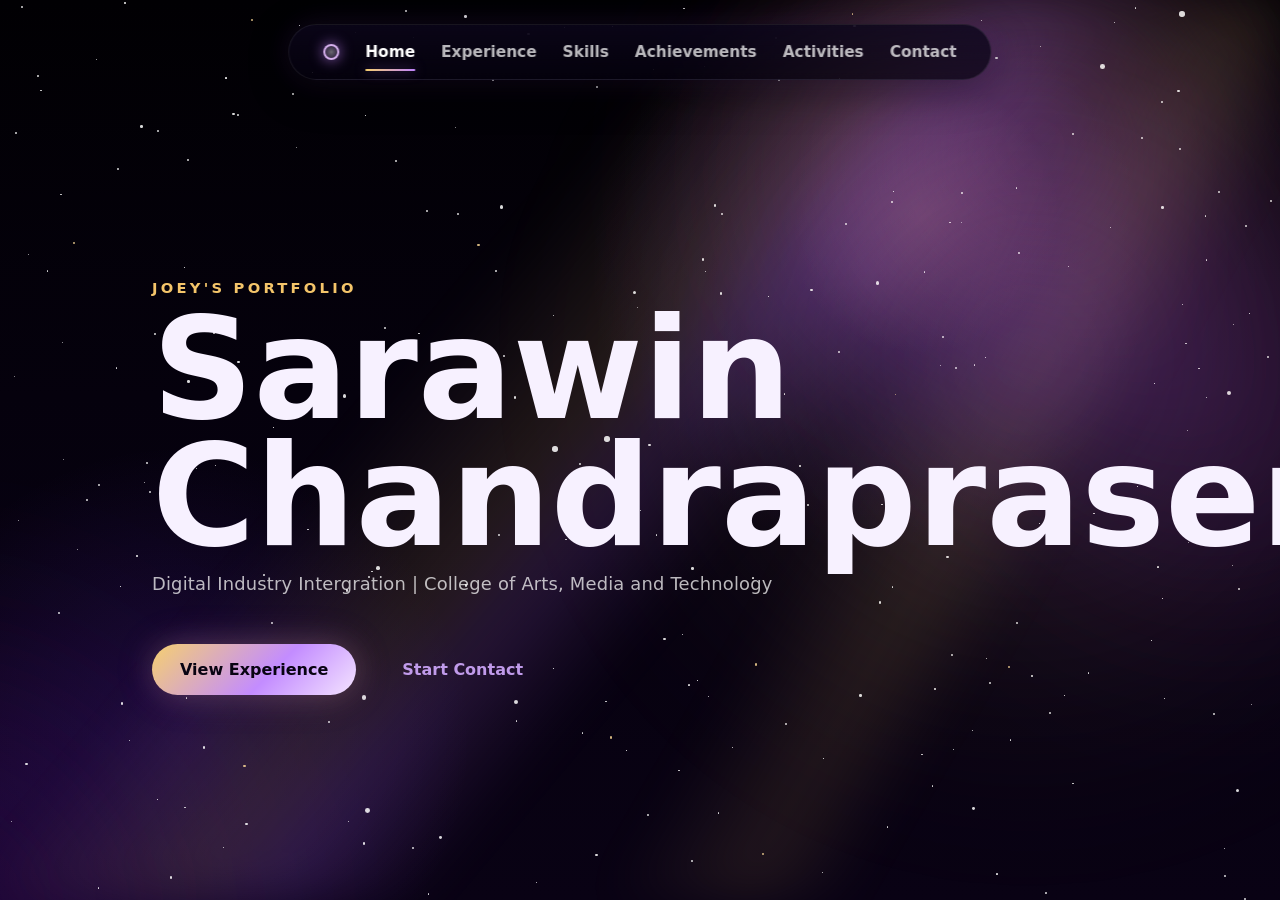
<file: index (3).html>
<!doctype html>
<html lang="en">
<head>
  <meta charset="utf-8">
  <meta name="viewport" content="width=device-width, initial-scale=1">
  <meta name="description" content="A deep-space purple portfolio built for GitHub Pages.">
  <title>Portfolio</title>
  <link rel="stylesheet" href="styles.css">
</head>
<body>
  <!-- Space background -->
  <div class="space-background" aria-hidden="true">
    <div class="stars" id="stars"></div>
    <div class="mouse-trail" id="mouse-trail"></div>
    <div class="space-glow glow-left"></div>
    <div class="space-glow glow-right"></div>
    <div class="nebula nebula-left"></div>
    <div class="nebula nebula-right"></div>
    <div class="space-haze"></div>
    <div class="starburst starburst-left"></div>
    <div class="starburst starburst-middle"></div>
    <div class="starburst starburst-right"></div>
    <div class="dark-cloud cloud-left"></div>
    <div class="dark-cloud cloud-right"></div>
  </div>

<!-- Floating navigation -->
<header class="floating-nav">

  <a href="#home" class="nav-brand">
    <span class="brand-orbit"></span>
  </a>

  <nav class="nav-links">
    <a href="#home" class="active">Home</a>
    <a href="#experience">Experience</a>
    <a href="#skills">Skills</a>
    <a href="#achievements">Achievements</a>
    <a href="#activities">Activities</a>
    <a href="#contact">Contact</a>
  </nav>

</header>
  
  <main>
    <!-- Home section -->
    <section class="hero" id="home">
      <div class="hero-copy">
        <p class="eyebrow">JOEY'S PORTFOLIO</p>
        <h1>Sarawin Chandraprasert</h1>
        <p class="hero-text">Digital Industry Intergration | College of Arts, Media and Technology</p>
        <div class="hero-actions" aria-label="Hero actions">
          <a class="button primary" href="#work">View Experience</a>
          <a class="button secondary" href="#contact">Start Contact</a>
        </div>
      </div>
    </section>

  </main>
  <script src="script.js"></script>
</body>
</html>
</file>
<file: styles.css>
:root {
  --void: #030005;
  --text: #f7f1ff;
  --muted: rgba(255,255,255,0.72);

  --gold: #f4c56a;
  --purple: #a855f7;
  --purple-soft: #c084fc;

  --panel:
    rgba(12, 6, 24, 0.72);

  --line:
    rgba(255,255,255,0.08);
}

/* Page setup */

* {
  box-sizing: border-box;
}

html {
  scroll-behavior: smooth;
}

body {
  margin: 0;

  min-width: 320px;

  overflow-x: hidden;

  color: var(--text);

  font-family:
    Inter,
    ui-sans-serif,
    system-ui,
    sans-serif;

  background:
    #020003;
}

a {
  color: inherit;
  text-decoration: none;
}

/* Space background */

.space-background {
  position: fixed;

  inset: 0;

  overflow: hidden;

  pointer-events: none;

  z-index: -20;

  background:
    radial-gradient(
      circle at 72% 24%,
      rgba(255, 205, 120, 0.16),
      transparent 12%
    ),

    radial-gradient(
      circle at 68% 30%,
      rgba(163, 89, 255, 0.22),
      transparent 26%
    ),

    radial-gradient(
      circle at 14% 82%,
      rgba(126, 52, 255, 0.18),
      transparent 22%
    ),

    linear-gradient(
      180deg,
      #010003 0%,
      #05010d 44%,
      #090214 100%
    );
  }
/* Nebula */

.space-background::before {
  content: "";

  position: absolute;

  inset: -20%;

  z-index: 1;

  background:

    radial-gradient(
      circle at 74% 22%,
      rgba(255, 208, 120, 0.20),
      transparent 10%
    ),

    radial-gradient(
      circle at 70% 28%,
      rgba(174, 92, 255, 0.34),
      transparent 18%
    ),

    radial-gradient(
      circle at 82% 46%,
      rgba(150, 70, 255, 0.24),
      transparent 16%
    ),

    radial-gradient(
      circle at 10% 88%,
      rgba(132, 52, 255, 0.20),
      transparent 18%
    );

  filter:
    blur(90px)
    saturate(160%);
}

/* Energy veins */

.space-background::after {
  content: "";

  position: absolute;

  inset: 0;

  z-index: 1;

  background:

    linear-gradient(
      130deg,
      transparent 35%,
      rgba(255, 208, 120, 0.12) 46%,
      rgba(196, 120, 255, 0.16) 50%,
      transparent 58%
    ),

    linear-gradient(
      120deg,
      transparent 62%,
      rgba(255, 208, 120, 0.10) 70%,
      transparent 76%
    );

  filter:
    blur(24px);
}

/* Stars */

.stars {
  position: absolute;

  inset: 0;

  width: 100%;
  height: 100%;

  overflow: hidden;

  z-index: 5;
}

/* Individual stars */

.star {
  position: absolute;

  border-radius: 50%;

  background: white;

  opacity: 0.85;

  z-index: 5;

  animation:
    twinkle var(--twinkle-duration)
    ease-in-out infinite;
}

/* Large cinematic stars */

.star.large {
  background:
    rgba(255,220,150,0.96);

  box-shadow:
    inset 0 1px 0 rgba(255,255,255,0.04);
}

/* Shooting stars */

.shooting-star {
  position: absolute;

  width: 180px;
  height: 2px;

  z-index: 6;

  opacity: 0;

  border-radius: 999px;

  background:
    linear-gradient(
      90deg,
      rgba(255,255,255,1) 0%,
      rgba(255,240,210,.95) 12%,
      rgba(255,220,150,.55) 45%,
      rgba(255,220,150,.18) 75%,
      transparent 100%
    );

  filter:
    drop-shadow(
      0 0 10px
      rgba(255,220,160,0.9)
    );

  transform:
        rotate(-25deg);

    animation:
        shootingStar linear infinite;
}

/* Planet */

.planet {
  position: absolute;

  right: -180px;
  bottom: -180px;

  width: 540px;
  height: 540px;

  border-radius: 50%;

  background:
    radial-gradient(
      circle at 28% 28%,
      rgba(255,208,120,0.12),
      rgba(10,4,20,1) 60%
    );

  box-shadow:
    inset
    -80px
    -40px
    120px
    rgba(0,0,0,0.95),

    0 0 60px
    rgba(255,196,94,0.12);
}

/* Orbit rings */

.orbit-ring {
  position: absolute;

  border:
    1px solid rgba(255,208,120,0.16);

  border-radius: 50%;
}

/* Twinkle animation */

@keyframes twinkle {

  0%, 100% {
    opacity: 0.3;
  }

  50% {
    opacity: 1;
  }
}

/* Main */

main {
  position: relative;
  z-index: 2;
}

/* Floating navigation */

.floating-nav {
  position: fixed;

  top: 32px;
  left: 50%;

  transform: translateX(-50%);

  display: flex;
  align-items: center;
  justify-content: center;

  gap: 34px;

  padding: 18px 34px;

  width: fit-content;
  max-width: 92%;

  border-radius: 999px;

  background:
    rgba(10,6,24,0.72);

  border:
    1px solid rgba(255,255,255,0.08);

  box-shadow:
    0 10px 40px rgba(0,0,0,0.42),
    0 0 24px rgba(140,90,255,0.14);

  backdrop-filter: blur(18px);

  z-index: 9999;
}

.nav-links {
  display: flex;
  align-items: center;

  gap: 26px;
}

.nav-links a {
  position: relative;

  color:
    rgba(255,255,255,0.72);

  font-size: 1rem;
  font-weight: 500;

  transition:
    color 180ms ease;
}

.nav-links a:hover,
.nav-links a.active {
  color: white;
}

.nav-links a::after {
  content: "";

  position: absolute;

  left: 0;
  bottom: -8px;

  width: 100%;
  height: 1px;

  background:
    linear-gradient(
      90deg,
      transparent,
      rgba(255,255,255,0.92),
      transparent
    );

  transform: scaleX(0);

  transition:
    transform 180ms ease;
}

.nav-links a:hover::after,
.nav-links a.active::after {
  transform: scaleX(1);
}

/* Hero */

.hero {
  position: relative;

  width:
    min(100% - 48px, 1400px);
  #contact .experience-heading{

    padding-left:80px;

}

#contact .hero-text{

    max-width:650px;

}

  min-height: 100svh;

  margin: 0 auto;

  display: flex;
  align-items: center;
  justify-content: flex-start;

  padding-left: 10vw;
  padding-top: 60px;
}

.hero::before {
  content: "";

  position: absolute;

  top: -10%;
  right: -18%;

  width: 900px;
  height: 900px;

  border-radius: 50%;

  background:
    radial-gradient(
      circle,
      rgba(186,120,255,0.24),
      rgba(255,208,120,0.08) 30%,
      transparent 70%
    );

  filter:
    blur(90px);

  z-index: -1;
}

.hero-copy {
  max-width: 980px;
}

.eyebrow {
  margin-bottom: 10px;

  color: var(--gold);

  font-size: 0.92rem;
  font-weight: 700;

  letter-spacing: 0.22em;

  text-transform: uppercase;
}

h1 {
  margin: 0;

  font-size:
    clamp(6rem, 11vw, 9.5rem);

  line-height: 0.9;

  letter-spacing: 0,00em;

  font-weight: 800;
}

.hero-text {
  margin-top: 10px;

  max-width: 760px;

  font-size: 1.12rem;

  line-height: 1.6;

  letter-spacing: 0.01em;

  color:
    rgba(255,255,255,0.72);
}

.hero-actions {
  display: flex;
  align-items: center;

  gap: 18px;

  margin-top: 46px;
}

/* Buttons */

.button {
  display: inline-flex;
  align-items: center;
  justify-content: center;

  padding: 16px 28px;

  border-radius: 999px;

  font-weight: 700;

  transition:
    transform 180ms ease,
    opacity 180ms ease;
}

.button:hover {
  transform: translateY(-2px);
}

.button.primary {
  color: #080312;

  background:
    linear-gradient(
      135deg,
      #f6d06f 0%,
      #c38cff 58%,
      #f4e4ff 100%
    );

  box-shadow:
    0 0 30px rgba(255,210,120,0.16),
    0 0 40px rgba(168,85,247,0.18);
}

.button.secondary {
  color:
    rgba(210,170,255,0.9);
}

/* Experience section */

.experience-section {
  position: relative;

  width:
    min(100% - 48px, 1400px);

  margin: 0 auto;

  padding: 60px 0 160px;

  overflow: visible;
}

/* Section title */

.experience-heading {
    width: 100vw;

    margin-left: calc(50% - 50vw);

    padding: 0 80px;

    margin-bottom: 42px;

    max-width: none;

    box-sizing: border-box;
}

.experience-heading h2 {
  font-size:
    clamp(3rem, 6vw, 5rem);

  line-height: 0.00;

  letter-spacing: -0.05em;
}

/* Category */

.experience-category {
  margin-bottom: 70px;
}

.category-header {
    display: flex;
    align-items: center;

    gap: 18px;

    width: 100vw;

    margin-left: calc(50% - 50vw);

    padding: 0 80px;

    margin-bottom: 26px;
}

.category-line {
  width: 60px;
  height: 1px;

  background:
    linear-gradient(
      90deg,
      rgba(255,210,120,0.9),
      transparent
    );
}

.category-title {
  color: var(--gold);

  font-size: 1rem;
  font-weight: 700;

  letter-spacing: 0.18em;

  text-transform: uppercase;
}

/* Horizontal scroll */

.experience-scroll {
    display: flex;

    gap: 22px;

    overflow-x: auto;
    overflow-y: visible;

    width: 100vw;

    margin-left: calc(50% - 50vw);

    padding: 20px 80px;

    scrollbar-width: none;

    scroll-padding-inline: 80px;
}

.experience-scroll::-webkit-scrollbar {
    display: none;
}

/* Scroll spacer */

.scroll-spacer {
    flex: 0 0 60px;
}

/* Experience cards */

.experience-card {
  position: relative;

  flex: 0 0 390px;

  min-height: 320px;

  padding: 42px;

  border-radius: 28px;

  background:
    linear-gradient(
      180deg,
      rgba(22,12,40,0.92),
      rgba(10,4,22,0.82)
    );

  border:
    1px solid rgba(255,255,255,0.08);

  box-shadow:
    inset 0 1px 0 rgba(255,255,255,0.05);

  backdrop-filter:
    blur(20px);
  
  transition:
    transform 300ms cubic-bezier(.22,.61,.36,1),
    border-color 300ms ease,
    background 300ms ease;
  
  overflow: hidden;
}

/* Exp card hover effect */

.experience-card:hover {
    transform: translateY(-8px);

    border-color: rgba(255,210,120,0.25);

    background:
        linear-gradient(
            180deg,
            rgba(28,16,52,0.95),
            rgba(12,6,28,0.88)
        );

    box-shadow:
        0 0 24px rgba(168,85,247,0.10),
        inset 0 1px 0 rgba(255,255,255,0.08);
}

/* Card glow */

.experience-card::before {
  content: "";

  position: absolute;

  inset: 0;

  background:
    radial-gradient(
      circle at top right,
      rgba(255,210,120,0.14),
      transparent 34%
    ),

    radial-gradient(
      circle at bottom left,
      rgba(168,85,247,0.18),
      transparent 42%
    );

  pointer-events: none;
}

/* Card content */

.card-label {
  margin-bottom: 18px;

  color:
    rgba(255,210,120,0.9);

  font-size: 0.78rem;
  font-weight: 700;

  letter-spacing: 0.16em;

  text-transform: uppercase;
}

.experience-card h3 {
  margin: 0 0 20px;

  font-size: 2rem;

  line-height: 1.05;

  letter-spacing: -0.03em;
}
.experience-card p {
  margin: 0;

  color:
    rgba(255,255,255,0.72);

  line-height: 1.9;

  font-size: 1.05rem;
}
/* Placeholder */

.placeholder-text {
  color:
    rgba(255,255,255,0.48);

  font-style: italic;
}

/* Mobile */

@media (max-width: 640px) {

  .experience-section {
    width: calc(100% - 28px);
  }

  .experience-card {
    flex: 0 0 88%;
  }

  .experience-heading {
    margin-bottom: 50px;
  }
}

/* Animations */

@keyframes twinkle {

  0%, 100% {
    opacity: 0.3;
  }

  50% {
    opacity: 1;
  }
}

@keyframes shootingStar {

  0% {
    transform:
      translate3d(0,0,0)
      rotate(-25deg);

    opacity: 0;
  }

  8% {
    opacity: 1;
  }

  30% {
    opacity: 1;
  }

  100% {
    transform:
      translate3d(-2200px,800px,0)
      rotate(-25deg);

    opacity: 0;
  }
}

/* Mobile */

@media (max-width: 860px) {

  .floating-nav {
    padding: 14px 18px;

    gap: 18px;
  }

  .nav-links {
    gap: 18px;
  }

  .hero {
    padding-left: 24px;
  }

  h1 {
    font-size: 4.8rem;
  }
}

@media (max-width: 640px) {

  .hero {
    width: calc(100% - 28px);

    padding-left: 0;

    justify-content: center;
  }

  .hero-copy {
    text-align: center;
  }

  .hero-actions {
    justify-content: center;

    flex-wrap: wrap;
  }

  h1 {
    font-size: 3.5rem;
  }

  .hero-text {
    font-size: 1rem;
  }

  .floating-nav {
    width: calc(100% - 20px);

    overflow-x: auto;
  }
}
/* Final navbar fix */

.floating-nav {
  position: fixed;
  top: 24px;
  left: 50%;

  transform: translateX(-50%);

  display: flex;
  align-items: center;
  justify-content: center;

  gap: 26px;

  padding: 18px 34px;

  width: fit-content;
  max-width: 92%;

  border-radius: 999px;

  background:
    linear-gradient(
      180deg,
      rgba(12, 6, 28, 0.82),
      rgba(6, 2, 16, 0.72)
    );

  border:
    1px solid rgba(255,255,255,0.08);

  box-shadow:
    0 10px 40px rgba(0,0,0,0.42),
    0 0 30px rgba(168,85,247,0.12);

  backdrop-filter: blur(18px);

  z-index: 9999;
}

/* Left orb icon */

.nav-brand {
  display: flex;
  align-items: center;
  justify-content: center;

  text-decoration: none;

  flex-shrink: 0;
}

.brand-orbit {
  width: 16px;
  height: 16px;

  border-radius: 50%;

  border:
    2px solid rgba(230,190,255,0.92);

  background:
    radial-gradient(
      circle,
      rgba(255,255,255,0.35) 0%,
      rgba(196,132,252,0.14) 60%,
      transparent 100%
    );

  box-shadow:
    0 0 14px rgba(196,132,252,0.72),
    inset 0 0 10px rgba(255,255,255,0.22);
}

/* Nav links */

.nav-links {
  display: flex;
  align-items: center;

  gap: 26px;
}

.nav-links a {
  position: relative;

  color: rgba(255,255,255,0.72);

  font-size: 0.96rem;
  font-weight: 600;

  text-decoration: none;

  transition:
    color 180ms ease,
    opacity 180ms ease;
}

/* Hover */

.nav-links a:hover {
  color: #ffffff;
}

/* Active page */

.nav-links a.active {
  color: #ffffff;
}

/* Underline */

.nav-links a.active::after {
  content: "";

  position: absolute;

  left: 0;
  bottom: -10px;

  width: 100%;
  height: 2px;

  border-radius: 999px;

  background:
    linear-gradient(
      90deg,
      #f6d06f,
      #c084fc
    );

  box-shadow:
    0 0 12px rgba(192,132,252,0.55);
}

/* Click sparks */

.click-spark {
  position: fixed;

  width: 8px;
  height: 8px;

  border-radius: 50%;

  pointer-events: none;

  z-index: 99999;

  background:
    rgba(255,220,140,1);

  box-shadow:
    0 0 12px rgba(255,210,120,1),
    0 0 24px rgba(168,85,247,0.7);

  animation:
    sparkBurst 700ms ease-out forwards;
}

/* Spark animation */

@keyframes sparkBurst {

  0% {
    transform:
      translate(0,0)
      scale(1);

    opacity: 1;
  }

  100% {
    transform:
      translate(
        calc(var(--x) * 90px),
        calc(var(--y) * 90px)
      )
      scale(0);

    opacity: 0;
  }
}

/* Contact */

.contact-grid{

    display:grid;

    grid-template-columns:repeat(5,minmax(0,1fr));

    gap:22px;

    width:100vw;

    margin-left:calc(50% - 50vw);

    padding:20px 80px 20px 80px;

    margin-top:42px;

}

.contact-card{

    position:relative;

    display:flex;

    flex-direction:column;

    justify-content:center;

    align-items:center;

    text-align:center;

    min-height:220px;

    padding:24px 16px;
  
    border-radius:24px;

    background:
        linear-gradient(
            180deg,
            rgba(22,12,40,.92),
            rgba(10,4,22,.82)
        );

    border:1px solid rgba(255,255,255,.08);

    transition:
        transform .28s ease,
        border-color .28s ease,
        background .28s ease;

    overflow:hidden;

}

.contact-card:hover{

    transform:translateY(-8px);

    border-color:rgba(255,210,120,.28);

    background:
        linear-gradient(
            180deg,
            rgba(28,16,52,.95),
            rgba(12,6,28,.88)
        );

}

.contact-card::before{

    content:"";

    position:absolute;

    inset:0;

    background:

        radial-gradient(
            circle at top right,
            rgba(255,210,120,.12),
            transparent 34%
        ),

        radial-gradient(
            circle at bottom left,
            rgba(168,85,247,.18),
            transparent 42%
        );

    pointer-events:none;

}

.contact-icon{

    width:66px;

    height:66px;

    margin-bottom:18px;

    display:flex;

    align-items:center;

    justify-content:center;

    border-radius:50%;

    border:2px solid rgba(192,132,252,.65);

}

.contact-card .card-label{

    font-size:.72rem;

    letter-spacing:.25em;

    margin-bottom:10px;

}

.contact-card h3{

    margin:0;

    font-size:.92rem;

    font-weight:600;

    line-height:1.35;

    word-break:break-word;

    overflow-wrap:anywhere;

}

@media(max-width:1200px){

    .contact-grid{

        grid-template-columns:repeat(3,1fr);

    }

}

@media(max-width:850px){

    .contact-grid{

        grid-template-columns:repeat(2,1fr);

    }

}

@media(max-width:600px){

    .contact-grid{

        grid-template-columns:1fr;

    }

}

.contact-icon svg {

    width: 34px;
    height: 34px;

    stroke: #c084fc;

    stroke-width: 1.8;

}
</file>
